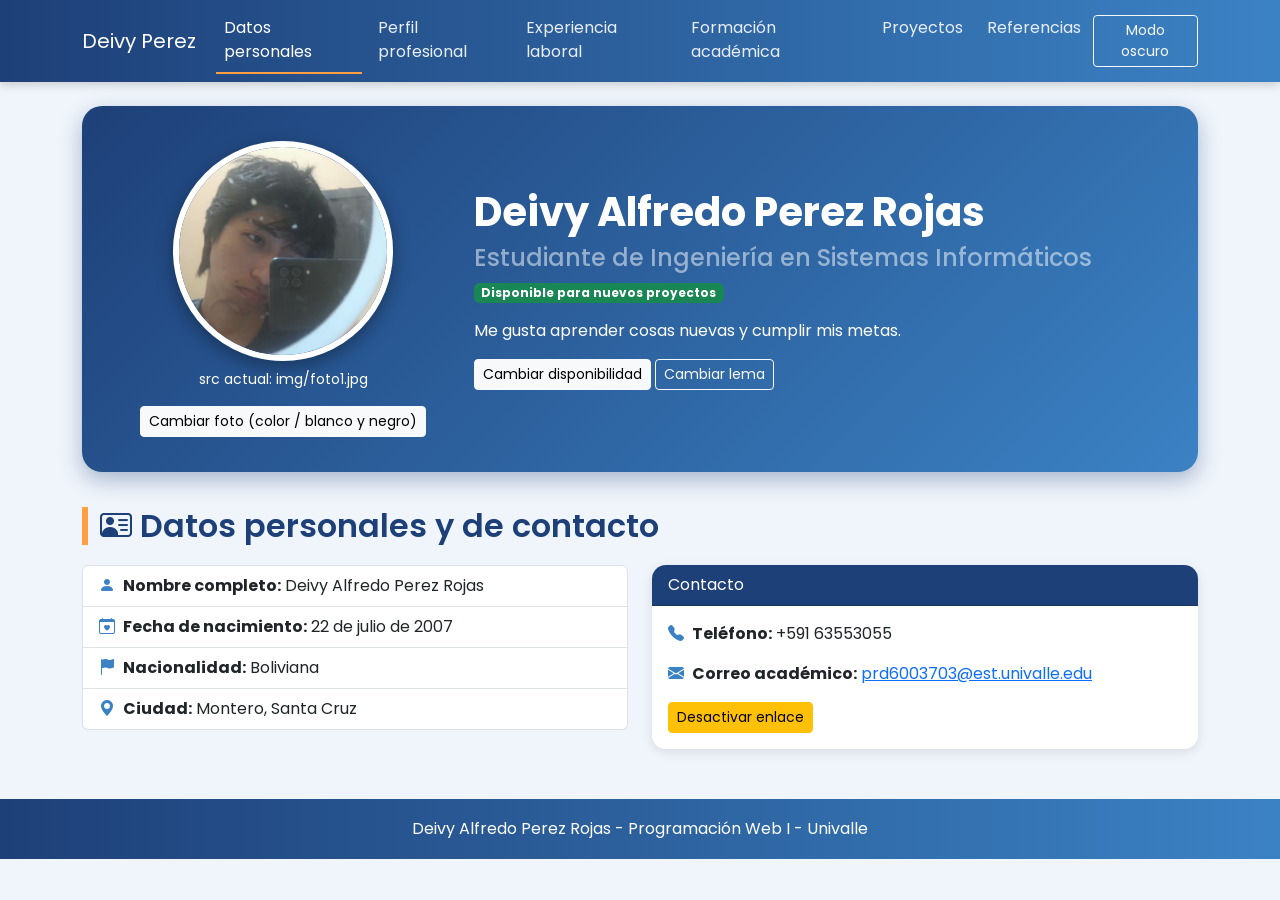
<file: index.html>
<!DOCTYPE html>
<html lang="es">
<head>
  <meta charset="UTF-8">
  <meta name="viewport" content="width=device-width, initial-scale=1">
  <title>Datos personales - Deivy Perez</title>
  <link href="https://cdn.jsdelivr.net/npm/bootstrap@5.3.3/dist/css/bootstrap.min.css" rel="stylesheet">
  <link href="https://cdn.jsdelivr.net/npm/bootstrap-icons@1.11.3/font/bootstrap-icons.min.css" rel="stylesheet">
  <link href="https://fonts.googleapis.com/css2?family=Poppins:wght@400;600;700&display=swap" rel="stylesheet">
  <link rel="stylesheet" href="css/estilos.css">
</head>
<body>

  <nav class="navbar navbar-expand-lg navbar-dark sticky-top">
    <div class="container">
      <a class="navbar-brand" href="index.html">Deivy Perez</a>
      <button class="navbar-toggler" type="button" data-bs-toggle="collapse" data-bs-target="#menu">
        <span class="navbar-toggler-icon"></span>
      </button>
      <div class="collapse navbar-collapse" id="menu">
        <ul class="navbar-nav me-auto">
          <li class="nav-item"><a class="nav-link active" href="index.html">Datos personales</a></li>
          <li class="nav-item"><a class="nav-link" href="perfil.html">Perfil profesional</a></li>
          <li class="nav-item"><a class="nav-link" href="experiencia.html">Experiencia laboral</a></li>
          <li class="nav-item"><a class="nav-link" href="formacion.html">Formación académica</a></li>
          <li class="nav-item"><a class="nav-link" href="proyectos.html">Proyectos</a></li>
          <li class="nav-item"><a class="nav-link" href="referencias.html">Referencias</a></li>
        </ul>
        <button id="btnModo" class="btn btn-outline-light btn-sm">Modo oscuro</button>
      </div>
    </div>
  </nav>

  <main class="container">

    <section class="hero mt-4">
    <div class="row align-items-center">
      <div class="col-md-4 text-center">
        <img id="fotoPerfil" src="img/foto1.jpg" alt="Fotografía de Deivy Perez" class="foto-perfil">
        <p id="infoFoto" class="small mt-2">src actual: img/foto1.jpg</p>
        <button id="btnFoto" class="btn btn-light btn-sm">Cambiar foto (color / blanco y negro)</button>
      </div>
      <div class="col-md-8">
        <h1 id="nombre">Deivy Alfredo Perez Rojas</h1>
        <h4 class="text-white-50">Estudiante de Ingeniería en Sistemas Informáticos</h4>
        <span id="estado" class="badge bg-success mb-3">Disponible para nuevos proyectos</span>
        <p id="lema">Me gusta aprender cosas nuevas y cumplir mis metas.</p>
        <button id="btnEstado" class="btn btn-light btn-sm">Cambiar disponibilidad</button>
        <button id="btnLema" class="btn btn-outline-light btn-sm">Cambiar lema</button>
      </div>
    </div>
    </section>

    <h2 class="titulo-seccion"><i class="bi bi-person-vcard"></i> Datos personales y de contacto</h2>
    <div class="row">
      <div class="col-md-6">
        <ul class="list-group">
          <li class="list-group-item"><i class="bi bi-person-fill icono"></i> <strong>Nombre completo:</strong> Deivy Alfredo Perez Rojas</li>
          <li class="list-group-item"><i class="bi bi-calendar-heart icono"></i> <strong>Fecha de nacimiento:</strong> 22 de julio de 2007</li>
          <li class="list-group-item"><i class="bi bi-flag-fill icono"></i> <strong>Nacionalidad:</strong> Boliviana</li>
          <li class="list-group-item"><i class="bi bi-geo-alt-fill icono"></i> <strong>Ciudad:</strong> Montero, Santa Cruz</li>
        </ul>
      </div>
      <div class="col-md-6">
        <div class="card">
          <div class="card-header cabecera">Contacto</div>
          <div class="card-body">
            <p><i class="bi bi-telephone-fill icono"></i> <strong>Teléfono:</strong> +591 63553055</p>
            <p><i class="bi bi-envelope-fill icono"></i> <strong>Correo académico:</strong>
              <a id="enlaceCorreo" href="mailto:prd6003703@est.univalle.edu">prd6003703@est.univalle.edu</a>
            </p>
            <button id="btnCorreo" class="btn btn-sm btn-warning">Desactivar enlace</button>
          </div>
        </div>
      </div>
    </div>

  </main>

  <footer>
    <p class="mb-0">Deivy Alfredo Perez Rojas - Programación Web I - Univalle</p>
  </footer>

  <script src="https://cdn.jsdelivr.net/npm/bootstrap@5.3.3/dist/js/bootstrap.bundle.min.js"></script>
  <script src="js/comun.js"></script>
  <script src="js/datos.js"></script>
</body>
</html>
</file>
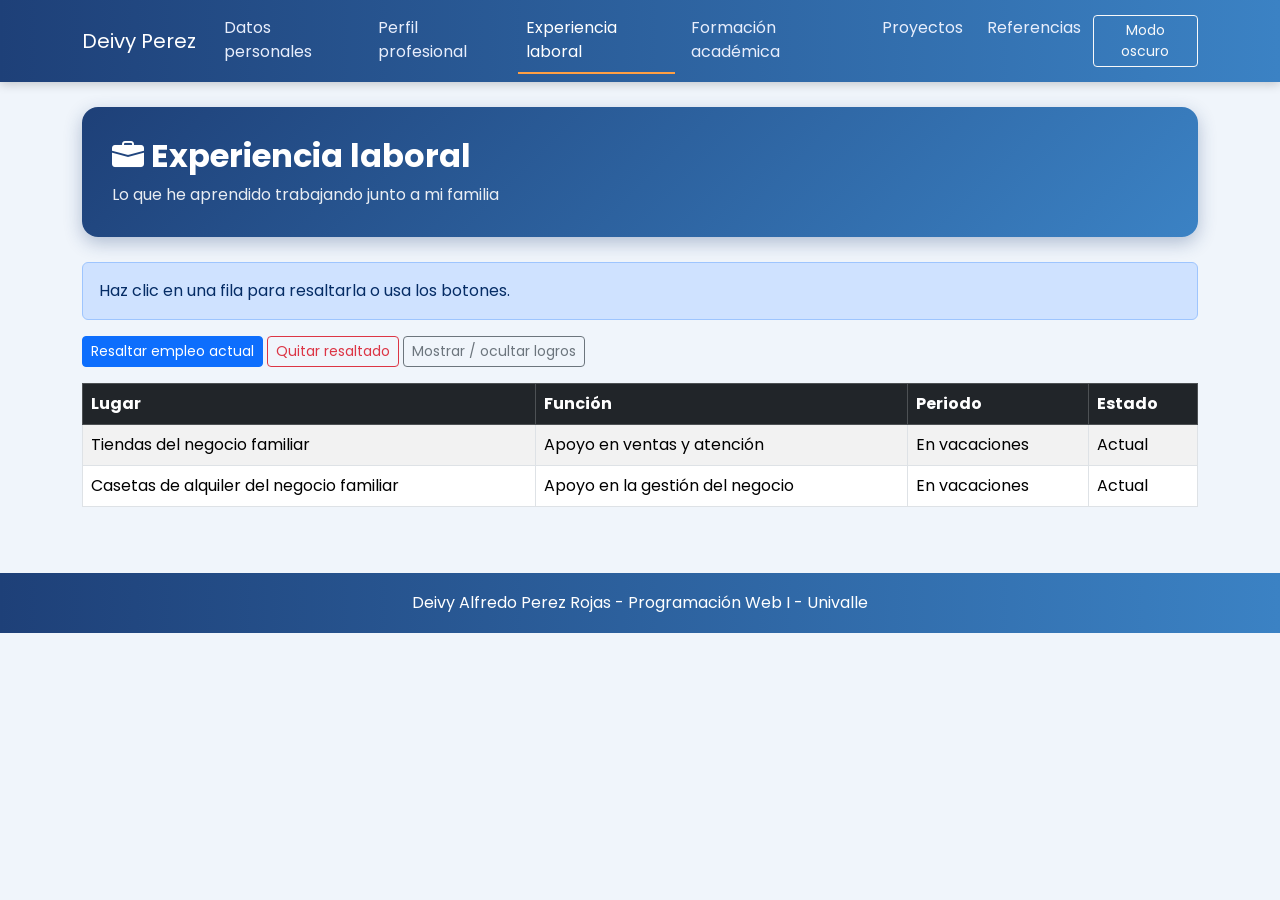
<file: experiencia.html>
<!DOCTYPE html>
<html lang="es">
<head>
  <meta charset="UTF-8">
  <meta name="viewport" content="width=device-width, initial-scale=1">
  <title>Experiencia laboral - Deivy Perez</title>
  <link href="https://cdn.jsdelivr.net/npm/bootstrap@5.3.3/dist/css/bootstrap.min.css" rel="stylesheet">
  <link href="https://cdn.jsdelivr.net/npm/bootstrap-icons@1.11.3/font/bootstrap-icons.min.css" rel="stylesheet">
  <link href="https://fonts.googleapis.com/css2?family=Poppins:wght@400;600;700&display=swap" rel="stylesheet">
  <link rel="stylesheet" href="css/estilos.css">
</head>
<body>

  <nav class="navbar navbar-expand-lg navbar-dark sticky-top">
    <div class="container">
      <a class="navbar-brand" href="index.html">Deivy Perez</a>
      <button class="navbar-toggler" type="button" data-bs-toggle="collapse" data-bs-target="#menu">
        <span class="navbar-toggler-icon"></span>
      </button>
      <div class="collapse navbar-collapse" id="menu">
        <ul class="navbar-nav me-auto">
          <li class="nav-item"><a class="nav-link" href="index.html">Datos personales</a></li>
          <li class="nav-item"><a class="nav-link" href="perfil.html">Perfil profesional</a></li>
          <li class="nav-item"><a class="nav-link active" href="experiencia.html">Experiencia laboral</a></li>
          <li class="nav-item"><a class="nav-link" href="formacion.html">Formación académica</a></li>
          <li class="nav-item"><a class="nav-link" href="proyectos.html">Proyectos</a></li>
          <li class="nav-item"><a class="nav-link" href="referencias.html">Referencias</a></li>
        </ul>
        <button id="btnModo" class="btn btn-outline-light btn-sm">Modo oscuro</button>
      </div>
    </div>
  </nav>

  <main class="container">

    <div class="banner">
      <h1><i class="bi bi-briefcase-fill"></i> Experiencia laboral</h1>
      <p>Lo que he aprendido trabajando junto a mi familia</p>
    </div>
    <div class="alert alert-primary">Haz clic en una fila para resaltarla o usa los botones.</div>

    <div class="mb-3">
      <button id="btnResaltar" class="btn btn-primary btn-sm">Resaltar empleo actual</button>
      <button id="btnQuitar" class="btn btn-outline-danger btn-sm">Quitar resaltado</button>
      <button id="btnLogros" class="btn btn-outline-secondary btn-sm">Mostrar / ocultar logros</button>
    </div>

    <div class="table-responsive">
      <table id="tablaEmpleos" class="table table-bordered table-striped">
        <thead class="table-dark">
          <tr><th>Lugar</th><th>Función</th><th>Periodo</th><th>Estado</th></tr>
        </thead>
        <tbody>
          <tr><td>Tiendas del negocio familiar</td><td>Apoyo en ventas y atención</td><td>En vacaciones</td><td>Actual</td></tr>
          <tr><td>Casetas de alquiler del negocio familiar</td><td>Apoyo en la gestión del negocio</td><td>En vacaciones</td><td>Actual</td></tr>
        </tbody>
      </table>
    </div>

    <div id="logros" class="card mt-4 oculto">
      <div class="card-body">
        <h5 class="card-title">Lo que he aprendido</h5>
        <ol>
          <li>Experiencia en comercio y gestión de ventas.</li>
          <li>Responsabilidad al ayudar en el trabajo de mis padres.</li>
          <li>Trato con clientes y organización del trabajo diario.</li>
        </ol>
      </div>
    </div>

  </main>

  <footer>
    <p class="mb-0">Deivy Alfredo Perez Rojas - Programación Web I - Univalle</p>
  </footer>

  <script src="https://cdn.jsdelivr.net/npm/bootstrap@5.3.3/dist/js/bootstrap.bundle.min.js"></script>
  <script src="js/comun.js"></script>
  <script src="js/experiencia.js"></script>
</body>
</html>
</file>
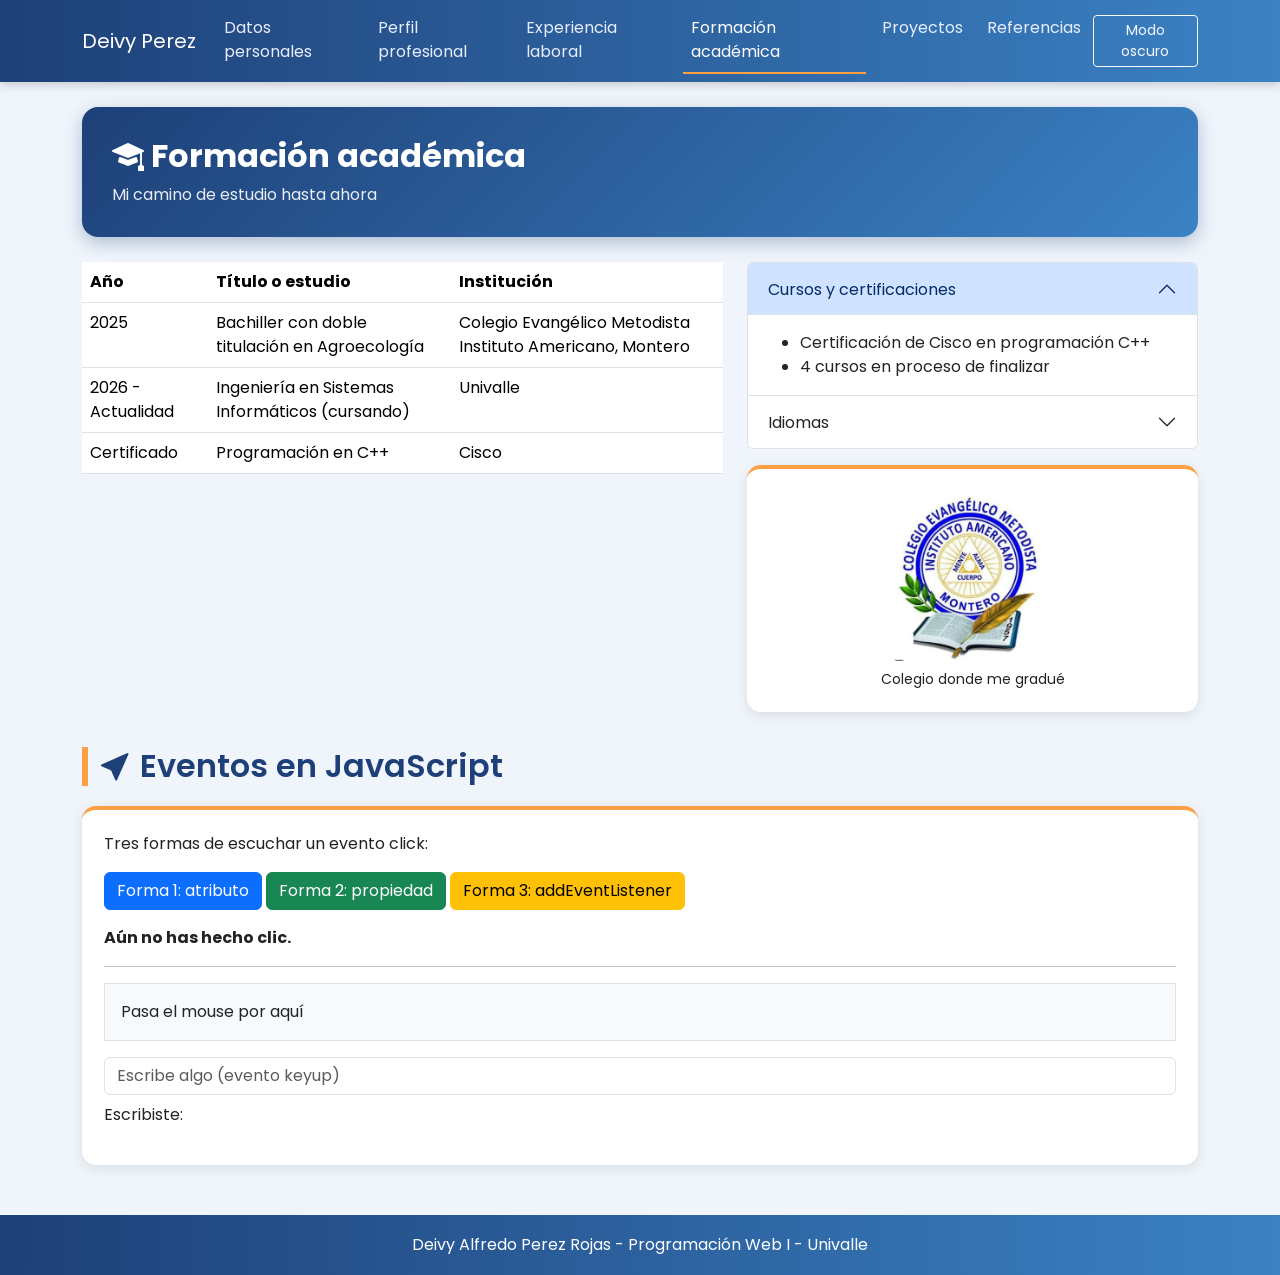
<file: formacion.html>
<!DOCTYPE html>
<html lang="es">
<head>
  <meta charset="UTF-8">
  <meta name="viewport" content="width=device-width, initial-scale=1">
  <title>Formación académica - Deivy Perez</title>
  <link href="https://cdn.jsdelivr.net/npm/bootstrap@5.3.3/dist/css/bootstrap.min.css" rel="stylesheet">
  <link href="https://cdn.jsdelivr.net/npm/bootstrap-icons@1.11.3/font/bootstrap-icons.min.css" rel="stylesheet">
  <link href="https://fonts.googleapis.com/css2?family=Poppins:wght@400;600;700&display=swap" rel="stylesheet">
  <link rel="stylesheet" href="css/estilos.css">
</head>
<body>

  <nav class="navbar navbar-expand-lg navbar-dark sticky-top">
    <div class="container">
      <a class="navbar-brand" href="index.html">Deivy Perez</a>
      <button class="navbar-toggler" type="button" data-bs-toggle="collapse" data-bs-target="#menu">
        <span class="navbar-toggler-icon"></span>
      </button>
      <div class="collapse navbar-collapse" id="menu">
        <ul class="navbar-nav me-auto">
          <li class="nav-item"><a class="nav-link" href="index.html">Datos personales</a></li>
          <li class="nav-item"><a class="nav-link" href="perfil.html">Perfil profesional</a></li>
          <li class="nav-item"><a class="nav-link" href="experiencia.html">Experiencia laboral</a></li>
          <li class="nav-item"><a class="nav-link active" href="formacion.html">Formación académica</a></li>
          <li class="nav-item"><a class="nav-link" href="proyectos.html">Proyectos</a></li>
          <li class="nav-item"><a class="nav-link" href="referencias.html">Referencias</a></li>
        </ul>
        <button id="btnModo" class="btn btn-outline-light btn-sm">Modo oscuro</button>
      </div>
    </div>
  </nav>

  <main class="container">

    <div class="banner">
      <h1><i class="bi bi-mortarboard-fill"></i> Formación académica</h1>
      <p>Mi camino de estudio hasta ahora</p>
    </div>
    <div class="row">
      <div class="col-lg-7">
        <table class="table table-hover">
          <thead>
            <tr><th>Año</th><th>Título o estudio</th><th>Institución</th></tr>
          </thead>
          <tbody>
            <tr><td>2025</td><td>Bachiller con doble titulación en Agroecología</td><td>Colegio Evangélico Metodista Instituto Americano, Montero</td></tr>
            <tr><td>2026 - Actualidad</td><td>Ingeniería en Sistemas Informáticos (cursando)</td><td>Univalle</td></tr>
            <tr><td>Certificado</td><td>Programación en C++</td><td>Cisco</td></tr>
          </tbody>
        </table>
      </div>
      <div class="col-lg-5">
        <div class="accordion" id="acordeon">
          <div class="accordion-item">
            <h2 class="accordion-header">
              <button class="accordion-button" type="button" data-bs-toggle="collapse" data-bs-target="#c1">Cursos y certificaciones</button>
            </h2>
            <div id="c1" class="accordion-collapse collapse show" data-bs-parent="#acordeon">
              <div class="accordion-body">
                <ul class="mb-0">
                  <li>Certificación de Cisco en programación C++</li>
                  <li>4 cursos en proceso de finalizar</li>
                </ul>
              </div>
            </div>
          </div>
          <div class="accordion-item">
            <h2 class="accordion-header">
              <button class="accordion-button collapsed" type="button" data-bs-toggle="collapse" data-bs-target="#c2">Idiomas</button>
            </h2>
            <div id="c2" class="accordion-collapse collapse" data-bs-parent="#acordeon">
              <div class="accordion-body">Español (nativo) e inglés (nivel B2). Próximamente chino.</div>
            </div>
          </div>
        </div>
        <div class="tarjeta text-center mt-3">
          <img src="img/logo-colegio.jpg" alt="Logo del Colegio Evangélico Metodista Instituto Americano de Montero" class="img-fluid" style="max-height: 170px">
          <p class="small mt-2 mb-0">Colegio donde me gradué</p>
        </div>
      </div>
    </div>

    <h2 class="titulo-seccion"><i class="bi bi-cursor-fill"></i> Eventos en JavaScript</h2>
    <div class="tarjeta">
      <p>Tres formas de escuchar un evento click:</p>
      <button class="btn btn-primary" onclick="eventoAtributo()">Forma 1: atributo</button>
      <button id="boton2" class="btn btn-success">Forma 2: propiedad</button>
      <button id="boton3" class="btn btn-warning">Forma 3: addEventListener</button>
      <p id="mensajeEventos" class="mt-3 fw-bold">Aún no has hecho clic.</p>
      <hr>
      <div id="cuadroHover" class="p-3 bg-light border text-dark mb-3">Pasa el mouse por aquí</div>
      <input id="entradaTexto" type="text" class="form-control" placeholder="Escribe algo (evento keyup)">
      <p class="mt-2">Escribiste: <span id="textoEscrito"></span></p>
    </div>

  </main>

  <footer>
    <p class="mb-0">Deivy Alfredo Perez Rojas - Programación Web I - Univalle</p>
  </footer>

  <script src="https://cdn.jsdelivr.net/npm/bootstrap@5.3.3/dist/js/bootstrap.bundle.min.js"></script>
  <script src="js/comun.js"></script>
  <script src="js/formacion.js"></script>
</body>
</html>
</file>
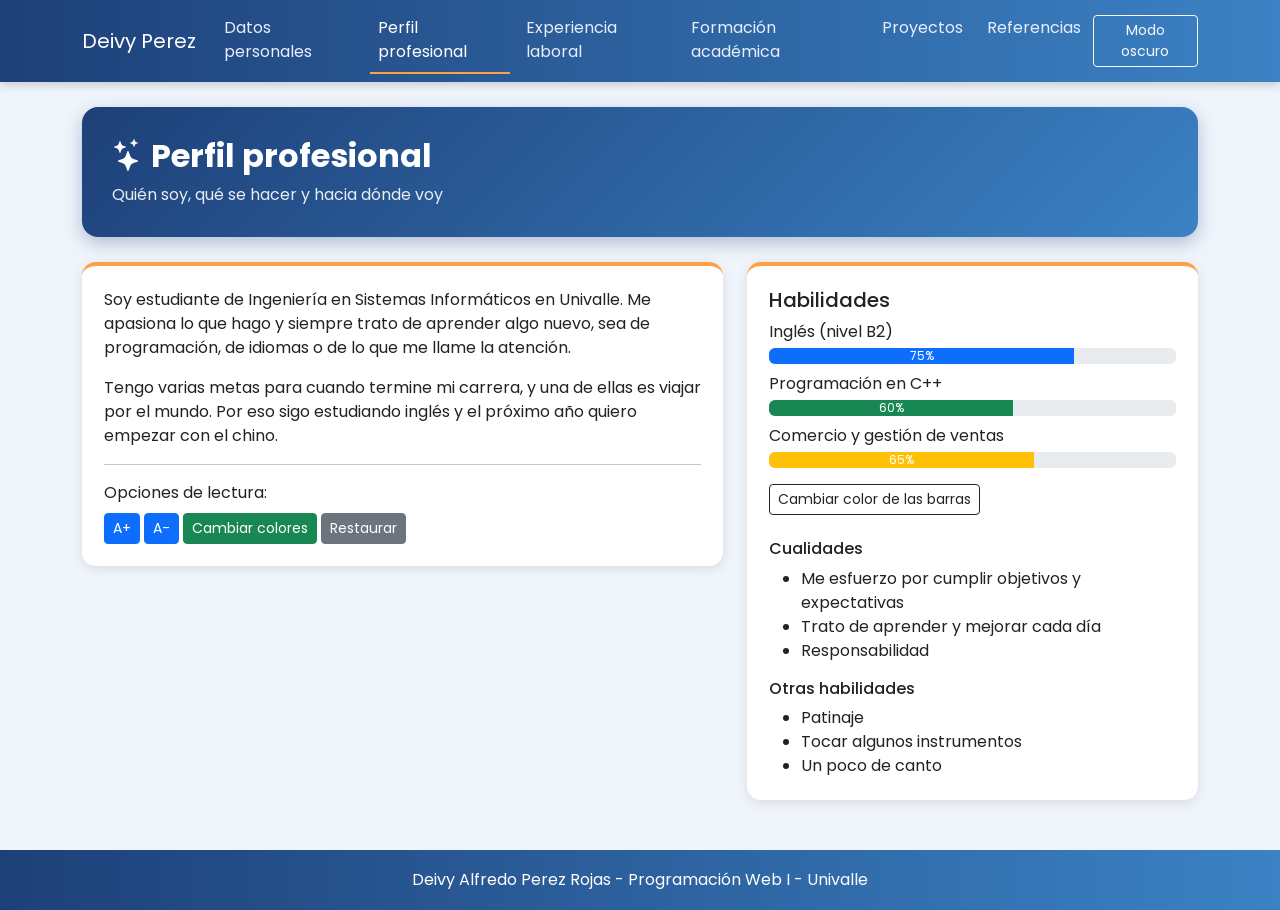
<file: perfil.html>
<!DOCTYPE html>
<html lang="es">
<head>
  <meta charset="UTF-8">
  <meta name="viewport" content="width=device-width, initial-scale=1">
  <title>Perfil profesional - Deivy Perez</title>
  <link href="https://cdn.jsdelivr.net/npm/bootstrap@5.3.3/dist/css/bootstrap.min.css" rel="stylesheet">
  <link href="https://cdn.jsdelivr.net/npm/bootstrap-icons@1.11.3/font/bootstrap-icons.min.css" rel="stylesheet">
  <link href="https://fonts.googleapis.com/css2?family=Poppins:wght@400;600;700&display=swap" rel="stylesheet">
  <link rel="stylesheet" href="css/estilos.css">
</head>
<body>

  <nav class="navbar navbar-expand-lg navbar-dark sticky-top">
    <div class="container">
      <a class="navbar-brand" href="index.html">Deivy Perez</a>
      <button class="navbar-toggler" type="button" data-bs-toggle="collapse" data-bs-target="#menu">
        <span class="navbar-toggler-icon"></span>
      </button>
      <div class="collapse navbar-collapse" id="menu">
        <ul class="navbar-nav me-auto">
          <li class="nav-item"><a class="nav-link" href="index.html">Datos personales</a></li>
          <li class="nav-item"><a class="nav-link active" href="perfil.html">Perfil profesional</a></li>
          <li class="nav-item"><a class="nav-link" href="experiencia.html">Experiencia laboral</a></li>
          <li class="nav-item"><a class="nav-link" href="formacion.html">Formación académica</a></li>
          <li class="nav-item"><a class="nav-link" href="proyectos.html">Proyectos</a></li>
          <li class="nav-item"><a class="nav-link" href="referencias.html">Referencias</a></li>
        </ul>
        <button id="btnModo" class="btn btn-outline-light btn-sm">Modo oscuro</button>
      </div>
    </div>
  </nav>

  <main class="container">

    <div class="banner">
      <h1><i class="bi bi-stars"></i> Perfil profesional</h1>
      <p>Quién soy, qué se hacer y hacia dónde voy</p>
    </div>
    <div class="row">
      <div class="col-md-7">
        <div class="tarjeta">
          <div id="textoPerfil">
            <p>Soy estudiante de Ingeniería en Sistemas Informáticos en Univalle. Me apasiona lo que
            hago y siempre trato de aprender algo nuevo, sea de programación, de idiomas o de lo que me llame la atención.</p>
            <p>Tengo varias metas para cuando termine mi carrera, y una de ellas es viajar por el mundo.
            Por eso sigo estudiando inglés y el próximo año quiero empezar con el chino.</p>
          </div>
          <hr>
          <p class="mb-2">Opciones de lectura:</p>
          <button id="btnMas" class="btn btn-sm btn-primary">A+</button>
          <button id="btnMenos" class="btn btn-sm btn-primary">A-</button>
          <button id="btnColor" class="btn btn-sm btn-success">Cambiar colores</button>
          <button id="btnRestaurar" class="btn btn-sm btn-secondary">Restaurar</button>
        </div>
      </div>

      <div class="col-md-5">
        <div class="tarjeta">
          <h5>Habilidades</h5>
          <p class="mb-1">Inglés (nivel B2)</p>
          <div class="progress mb-2"><div class="progress-bar" style="width: 75%">75%</div></div>
          <p class="mb-1">Programación en C++</p>
          <div class="progress mb-2"><div class="progress-bar bg-success" style="width: 60%">60%</div></div>
          <p class="mb-1">Comercio y gestión de ventas</p>
          <div class="progress mb-3"><div class="progress-bar bg-warning" style="width: 65%">65%</div></div>
          <button id="btnBarras" class="btn btn-sm btn-outline-dark">Cambiar color de las barras</button>
          <h6 class="mt-4">Cualidades</h6>
          <ul>
            <li>Me esfuerzo por cumplir objetivos y expectativas</li>
            <li>Trato de aprender y mejorar cada día</li>
            <li>Responsabilidad</li>
          </ul>
          <h6>Otras habilidades</h6>
          <ul class="mb-0">
            <li>Patinaje</li>
            <li>Tocar algunos instrumentos</li>
            <li>Un poco de canto</li>
          </ul>
        </div>
      </div>
    </div>

  </main>

  <footer>
    <p class="mb-0">Deivy Alfredo Perez Rojas - Programación Web I - Univalle</p>
  </footer>

  <script src="https://cdn.jsdelivr.net/npm/bootstrap@5.3.3/dist/js/bootstrap.bundle.min.js"></script>
  <script src="js/comun.js"></script>
  <script src="js/perfil.js"></script>
</body>
</html>
</file>
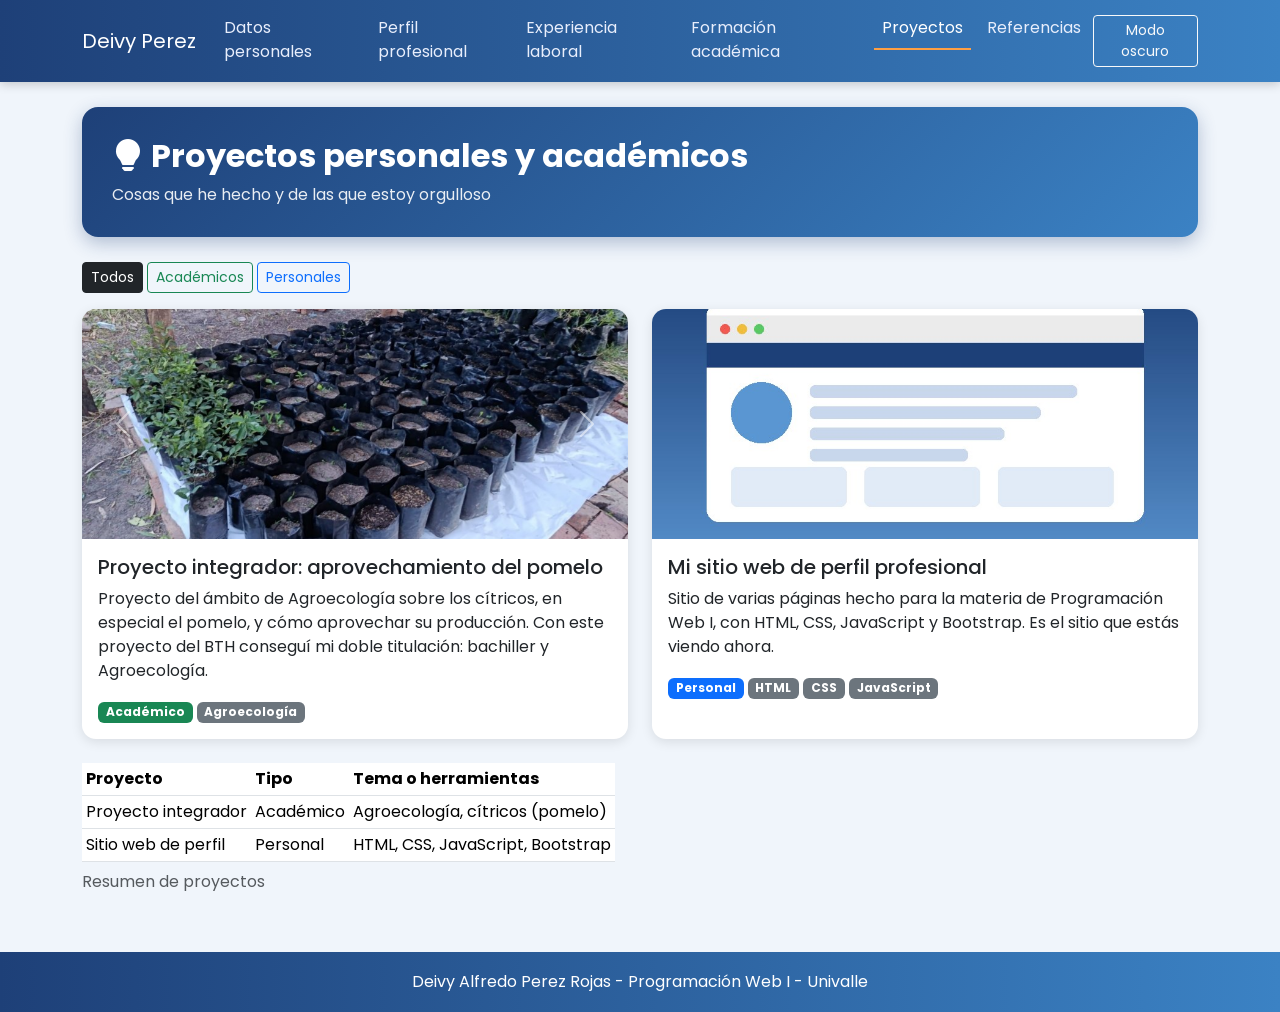
<file: proyectos.html>
<!DOCTYPE html>
<html lang="es">
<head>
  <meta charset="UTF-8">
  <meta name="viewport" content="width=device-width, initial-scale=1">
  <title>Proyectos - Deivy Perez</title>
  <link href="https://cdn.jsdelivr.net/npm/bootstrap@5.3.3/dist/css/bootstrap.min.css" rel="stylesheet">
  <link href="https://cdn.jsdelivr.net/npm/bootstrap-icons@1.11.3/font/bootstrap-icons.min.css" rel="stylesheet">
  <link href="https://fonts.googleapis.com/css2?family=Poppins:wght@400;600;700&display=swap" rel="stylesheet">
  <link rel="stylesheet" href="css/estilos.css">
</head>
<body>

  <nav class="navbar navbar-expand-lg navbar-dark sticky-top">
    <div class="container">
      <a class="navbar-brand" href="index.html">Deivy Perez</a>
      <button class="navbar-toggler" type="button" data-bs-toggle="collapse" data-bs-target="#menu">
        <span class="navbar-toggler-icon"></span>
      </button>
      <div class="collapse navbar-collapse" id="menu">
        <ul class="navbar-nav me-auto">
          <li class="nav-item"><a class="nav-link" href="index.html">Datos personales</a></li>
          <li class="nav-item"><a class="nav-link" href="perfil.html">Perfil profesional</a></li>
          <li class="nav-item"><a class="nav-link" href="experiencia.html">Experiencia laboral</a></li>
          <li class="nav-item"><a class="nav-link" href="formacion.html">Formación académica</a></li>
          <li class="nav-item"><a class="nav-link active" href="proyectos.html">Proyectos</a></li>
          <li class="nav-item"><a class="nav-link" href="referencias.html">Referencias</a></li>
        </ul>
        <button id="btnModo" class="btn btn-outline-light btn-sm">Modo oscuro</button>
      </div>
    </div>
  </nav>

  <main class="container">

    <div class="banner">
      <h1><i class="bi bi-lightbulb-fill"></i> Proyectos personales y académicos</h1>
      <p>Cosas que he hecho y de las que estoy orgulloso</p>
    </div>
    <div class="mb-3">
      <button class="btn btn-dark btn-sm filtro" data-filtro="todos">Todos</button>
      <button class="btn btn-outline-success btn-sm filtro" data-filtro="academico">Académicos</button>
      <button class="btn btn-outline-primary btn-sm filtro" data-filtro="personal">Personales</button>
    </div>

    <div class="row">
      <div class="col-md-6 mb-4 proyecto-col" data-categoria="academico">
        <div class="card proyecto h-100">
          <div id="carruselPomelo" class="carousel slide" data-bs-ride="carousel">
            <div class="carousel-inner">
              <div class="carousel-item active"><img src="img/pomelo1.jpg" class="d-block w-100" alt="Plantines del proyecto integrador"></div>
              <div class="carousel-item"><img src="img/pomelo2.jpg" class="d-block w-100" alt="Planta de cítricos del proyecto"></div>
              <div class="carousel-item"><img src="img/pomelo3.jpg" class="d-block w-100" alt="Trabajo en el proyecto integrador"></div>
            </div>
            <button class="carousel-control-prev" type="button" data-bs-target="#carruselPomelo" data-bs-slide="prev">
              <span class="carousel-control-prev-icon"></span>
            </button>
            <button class="carousel-control-next" type="button" data-bs-target="#carruselPomelo" data-bs-slide="next">
              <span class="carousel-control-next-icon"></span>
            </button>
          </div>
          <div class="card-body">
            <h5 class="card-title">Proyecto integrador: aprovechamiento del pomelo</h5>
            <p class="card-text">Proyecto del ámbito de Agroecología sobre los cítricos, en especial el pomelo,
            y cómo aprovechar su producción. Con este proyecto del BTH conseguí mi doble titulación: bachiller y Agroecología.</p>
            <span class="badge bg-success">Académico</span>
            <span class="badge bg-secondary">Agroecología</span>
          </div>
        </div>
      </div>
      <div class="col-md-6 mb-4 proyecto-col" data-categoria="personal">
        <div class="card proyecto h-100">
          <img src="img/proyecto-web.jpg" class="card-img-top" alt="Mi sitio web de perfil profesional">
          <div class="card-body">
            <h5 class="card-title">Mi sitio web de perfil profesional</h5>
            <p class="card-text">Sitio de varias páginas hecho para la materia de Programación Web I, con
            HTML, CSS, JavaScript y Bootstrap. Es el sitio que estás viendo ahora.</p>
            <span class="badge bg-primary">Personal</span>
            <span class="badge bg-secondary">HTML</span>
            <span class="badge bg-secondary">CSS</span>
            <span class="badge bg-secondary">JavaScript</span>
          </div>
        </div>
      </div>
    </div>

    <table class="table table-sm w-auto">
      <caption>Resumen de proyectos</caption>
      <tr><th>Proyecto</th><th>Tipo</th><th>Tema o herramientas</th></tr>
      <tr><td>Proyecto integrador</td><td>Académico</td><td>Agroecología, cítricos (pomelo)</td></tr>
      <tr><td>Sitio web de perfil</td><td>Personal</td><td>HTML, CSS, JavaScript, Bootstrap</td></tr>
    </table>

  </main>

  <footer>
    <p class="mb-0">Deivy Alfredo Perez Rojas - Programación Web I - Univalle</p>
  </footer>

  <script src="https://cdn.jsdelivr.net/npm/bootstrap@5.3.3/dist/js/bootstrap.bundle.min.js"></script>
  <script src="js/comun.js"></script>
  <script src="js/proyectos.js"></script>
</body>
</html>
</file>
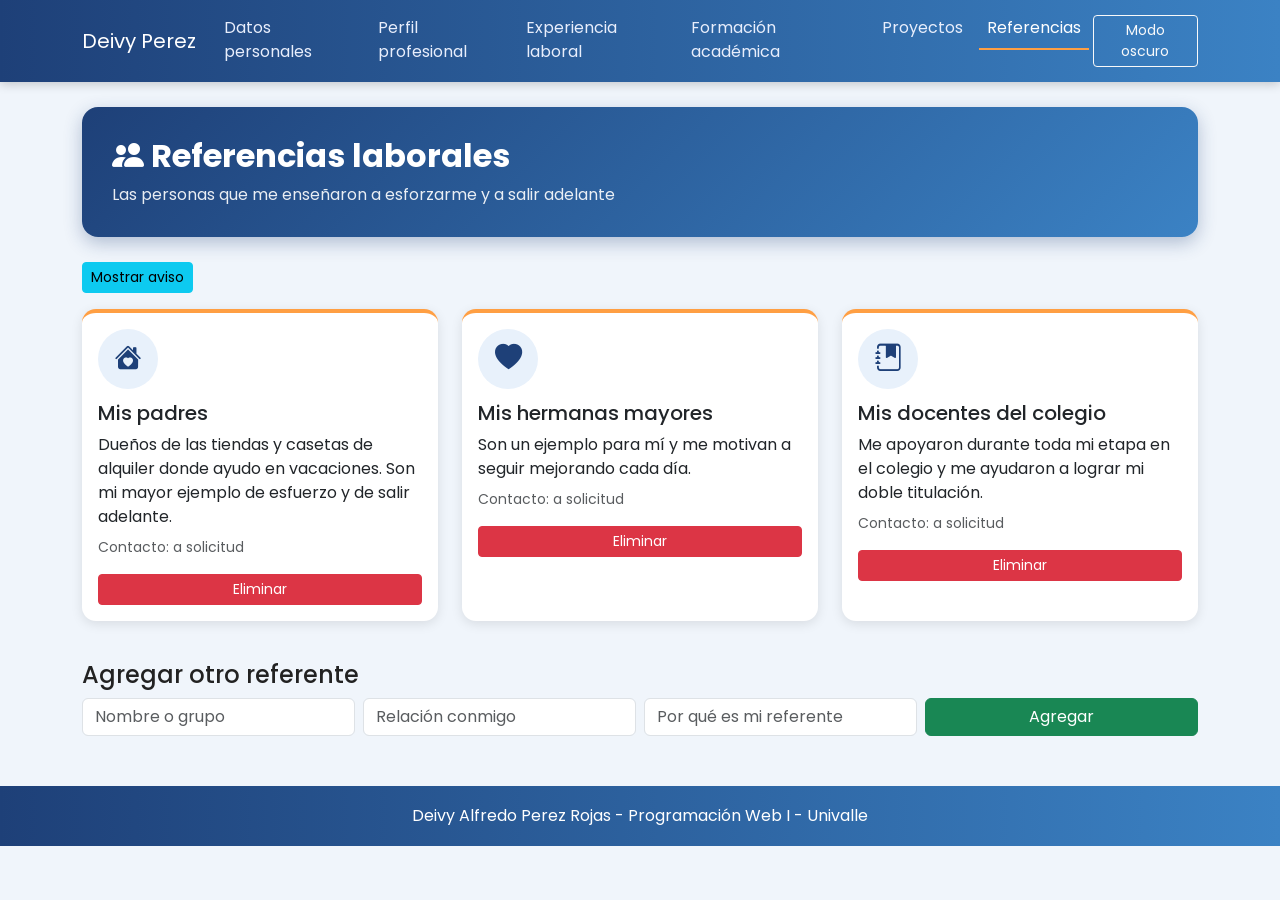
<file: referencias.html>
<!DOCTYPE html>
<html lang="es">
<head>
  <meta charset="UTF-8">
  <meta name="viewport" content="width=device-width, initial-scale=1">
  <title>Referencias - Deivy Perez</title>
  <link href="https://cdn.jsdelivr.net/npm/bootstrap@5.3.3/dist/css/bootstrap.min.css" rel="stylesheet">
  <link href="https://cdn.jsdelivr.net/npm/bootstrap-icons@1.11.3/font/bootstrap-icons.min.css" rel="stylesheet">
  <link href="https://fonts.googleapis.com/css2?family=Poppins:wght@400;600;700&display=swap" rel="stylesheet">
  <link rel="stylesheet" href="css/estilos.css">
</head>
<body>

  <nav class="navbar navbar-expand-lg navbar-dark sticky-top">
    <div class="container">
      <a class="navbar-brand" href="index.html">Deivy Perez</a>
      <button class="navbar-toggler" type="button" data-bs-toggle="collapse" data-bs-target="#menu">
        <span class="navbar-toggler-icon"></span>
      </button>
      <div class="collapse navbar-collapse" id="menu">
        <ul class="navbar-nav me-auto">
          <li class="nav-item"><a class="nav-link" href="index.html">Datos personales</a></li>
          <li class="nav-item"><a class="nav-link" href="perfil.html">Perfil profesional</a></li>
          <li class="nav-item"><a class="nav-link" href="experiencia.html">Experiencia laboral</a></li>
          <li class="nav-item"><a class="nav-link" href="formacion.html">Formación académica</a></li>
          <li class="nav-item"><a class="nav-link" href="proyectos.html">Proyectos</a></li>
          <li class="nav-item"><a class="nav-link active" href="referencias.html">Referencias</a></li>
        </ul>
        <button id="btnModo" class="btn btn-outline-light btn-sm">Modo oscuro</button>
      </div>
    </div>
  </nav>

  <main class="container">

    <div class="banner">
      <h1><i class="bi bi-people-fill"></i> Referencias laborales</h1>
      <p>Las personas que me enseñaron a esforzarme y a salir adelante</p>
    </div>
    <button id="btnDestacada" class="btn btn-info btn-sm mb-3">Mostrar aviso</button>

    <p id="sinReferencias" class="alert alert-secondary oculto">
      Por el momento no hay referencias en la lista. Puedes agregar una con el formulario.
    </p>

    <div id="listaReferencias" class="row">
      <div class="col-md-4 mb-3">
        <div class="card p-3 ref-card h-100">
          <div class="ref-icono"><i class="bi bi-house-heart-fill"></i></div>
          <h5>Mis padres</h5>
          <p class="mb-2">Dueños de las tiendas y casetas de alquiler donde ayudo en vacaciones.
          Son mi mayor ejemplo de esfuerzo y de salir adelante.</p>
          <p class="small text-muted">Contacto: a solicitud</p>
          <button class="btn btn-danger btn-sm btn-eliminar">Eliminar</button>
        </div>
      </div>
      <div class="col-md-4 mb-3">
        <div class="card p-3 ref-card h-100">
          <div class="ref-icono"><i class="bi bi-heart-fill"></i></div>
          <h5>Mis hermanas mayores</h5>
          <p class="mb-2">Son un ejemplo para mí y me motivan a seguir mejorando cada día.</p>
          <p class="small text-muted">Contacto: a solicitud</p>
          <button class="btn btn-danger btn-sm btn-eliminar">Eliminar</button>
        </div>
      </div>
      <div class="col-md-4 mb-3">
        <div class="card p-3 ref-card h-100">
          <div class="ref-icono"><i class="bi bi-journal-bookmark-fill"></i></div>
          <h5>Mis docentes del colegio</h5>
          <p class="mb-2">Me apoyaron durante toda mi etapa en el colegio y me ayudaron a lograr mi doble titulación.</p>
          <p class="small text-muted">Contacto: a solicitud</p>
          <button class="btn btn-danger btn-sm btn-eliminar">Eliminar</button>
        </div>
      </div>
    </div>

    <h4 class="mt-4">Agregar otro referente</h4>
    <form id="formReferencia" class="row g-2">
      <div class="col-md-3"><input id="nombreRef" type="text" class="form-control" placeholder="Nombre o grupo"></div>
      <div class="col-md-3"><input id="relacionRef" type="text" class="form-control" placeholder="Relación conmigo"></div>
      <div class="col-md-3"><input id="motivoRef" type="text" class="form-control" placeholder="Por qué es mi referente"></div>
      <div class="col-md-3"><button type="button" id="btnAgregar" class="btn btn-success w-100">Agregar</button></div>
    </form>

  </main>

  <footer>
    <p class="mb-0">Deivy Alfredo Perez Rojas - Programación Web I - Univalle</p>
  </footer>

  <script src="https://cdn.jsdelivr.net/npm/bootstrap@5.3.3/dist/js/bootstrap.bundle.min.js"></script>
  <script src="js/comun.js"></script>
  <script src="js/referencias.js"></script>
</body>
</html>
</file>
<file: css/estilos.css>
/* Estilos generales del sitio de perfil profesional */

:root {
  --color-principal: #1e4078;
  --color-secundario: #3b82c4;
  --acento: #ff9f43;
  --fondo: #f0f5fb;
  --texto: #222;
}

body {
  background-color: var(--fondo);
  color: var(--texto);
  font-family: "Poppins", "Segoe UI", Arial, sans-serif;
}

.navbar {
  background: linear-gradient(90deg, var(--color-principal), var(--color-secundario));
  box-shadow: 0 2px 10px rgba(0, 0, 0, 0.2);
}

.navbar .nav-link {
  color: #e8eefc;
  margin: 0 4px;
  border-bottom: 2px solid transparent;
}

.navbar .nav-link:hover,
.navbar .nav-link.active {
  color: #fff;
  border-bottom: 2px solid var(--acento);
}

/* franja de título de cada página */
.banner {
  background: linear-gradient(135deg, var(--color-principal), var(--color-secundario));
  color: #fff;
  border-radius: 16px;
  padding: 30px;
  margin: 25px 0;
  box-shadow: 0 6px 18px rgba(30, 64, 120, 0.3);
}

.banner h1 {
  font-size: 2rem;
  font-weight: 700;
}

.banner p {
  margin: 0;
  opacity: 0.9;
}

/* presentación de la página de inicio */
.hero {
  background: linear-gradient(135deg, var(--color-principal), var(--color-secundario));
  color: #fff;
  border-radius: 20px;
  padding: 35px;
  box-shadow: 0 8px 22px rgba(30, 64, 120, 0.35);
}

.hero h1 {
  font-weight: 700;
}

.titulo-seccion {
  color: var(--color-principal);
  border-left: 6px solid var(--acento);
  padding-left: 12px;
  margin: 35px 0 20px;
  font-weight: 600;
}

.foto-perfil {
  width: 220px;
  height: 220px;
  object-fit: cover;
  border-radius: 50%;
  border: 6px solid #fff;
  box-shadow: 0 6px 18px rgba(0, 0, 0, 0.35);
}

.tarjeta,
.card {
  background-color: #fff;
  border-radius: 14px;
  border: none;
  box-shadow: 0 3px 12px rgba(0, 0, 0, 0.1);
}

.tarjeta {
  padding: 22px;
  border-top: 4px solid var(--acento);
}

.cabecera {
  background-color: var(--color-principal);
  color: #fff;
  border-radius: 14px 14px 0 0 !important;
}

.icono {
  color: var(--color-secundario);
  margin-right: 4px;
}

.proyecto img {
  height: 230px;
  object-fit: cover;
}

.proyecto,
.ref-card {
  transition: transform 0.2s, box-shadow 0.2s;
}

.proyecto:hover,
.ref-card:hover {
  transform: translateY(-6px);
  box-shadow: 0 10px 24px rgba(0, 0, 0, 0.18);
}

.proyecto {
  overflow: hidden;
}

.ref-card {
  border-top: 4px solid var(--acento);
}

.ref-icono {
  width: 60px;
  height: 60px;
  border-radius: 50%;
  background-color: #e8f1fb;
  color: var(--color-principal);
  font-size: 1.7rem;
  display: flex;
  align-items: center;
  justify-content: center;
  margin-bottom: 12px;
}

.table thead {
  background-color: var(--color-principal);
}

/* clase que se agrega y quita con JavaScript */
.resaltado {
  background-color: #fff3cd !important;
  font-weight: bold;
}

.oculto {
  display: none;
}

.modo-oscuro {
  background-color: #14181f;
  color: #e6e6e6;
}

.modo-oscuro .tarjeta,
.modo-oscuro .card,
.modo-oscuro .table,
.modo-oscuro .list-group-item,
.modo-oscuro .accordion-item,
.modo-oscuro .accordion-button {
  background-color: #222a36;
  color: #e6e6e6;
}

.modo-oscuro .ref-icono {
  background-color: #14181f;
  color: #9cc4f0;
}

.modo-oscuro .titulo-seccion {
  color: #9cc4f0;
}

footer {
  background: linear-gradient(90deg, var(--color-principal), var(--color-secundario));
  color: #fff;
  text-align: center;
  padding: 18px;
  margin-top: 50px;
}
</file>
